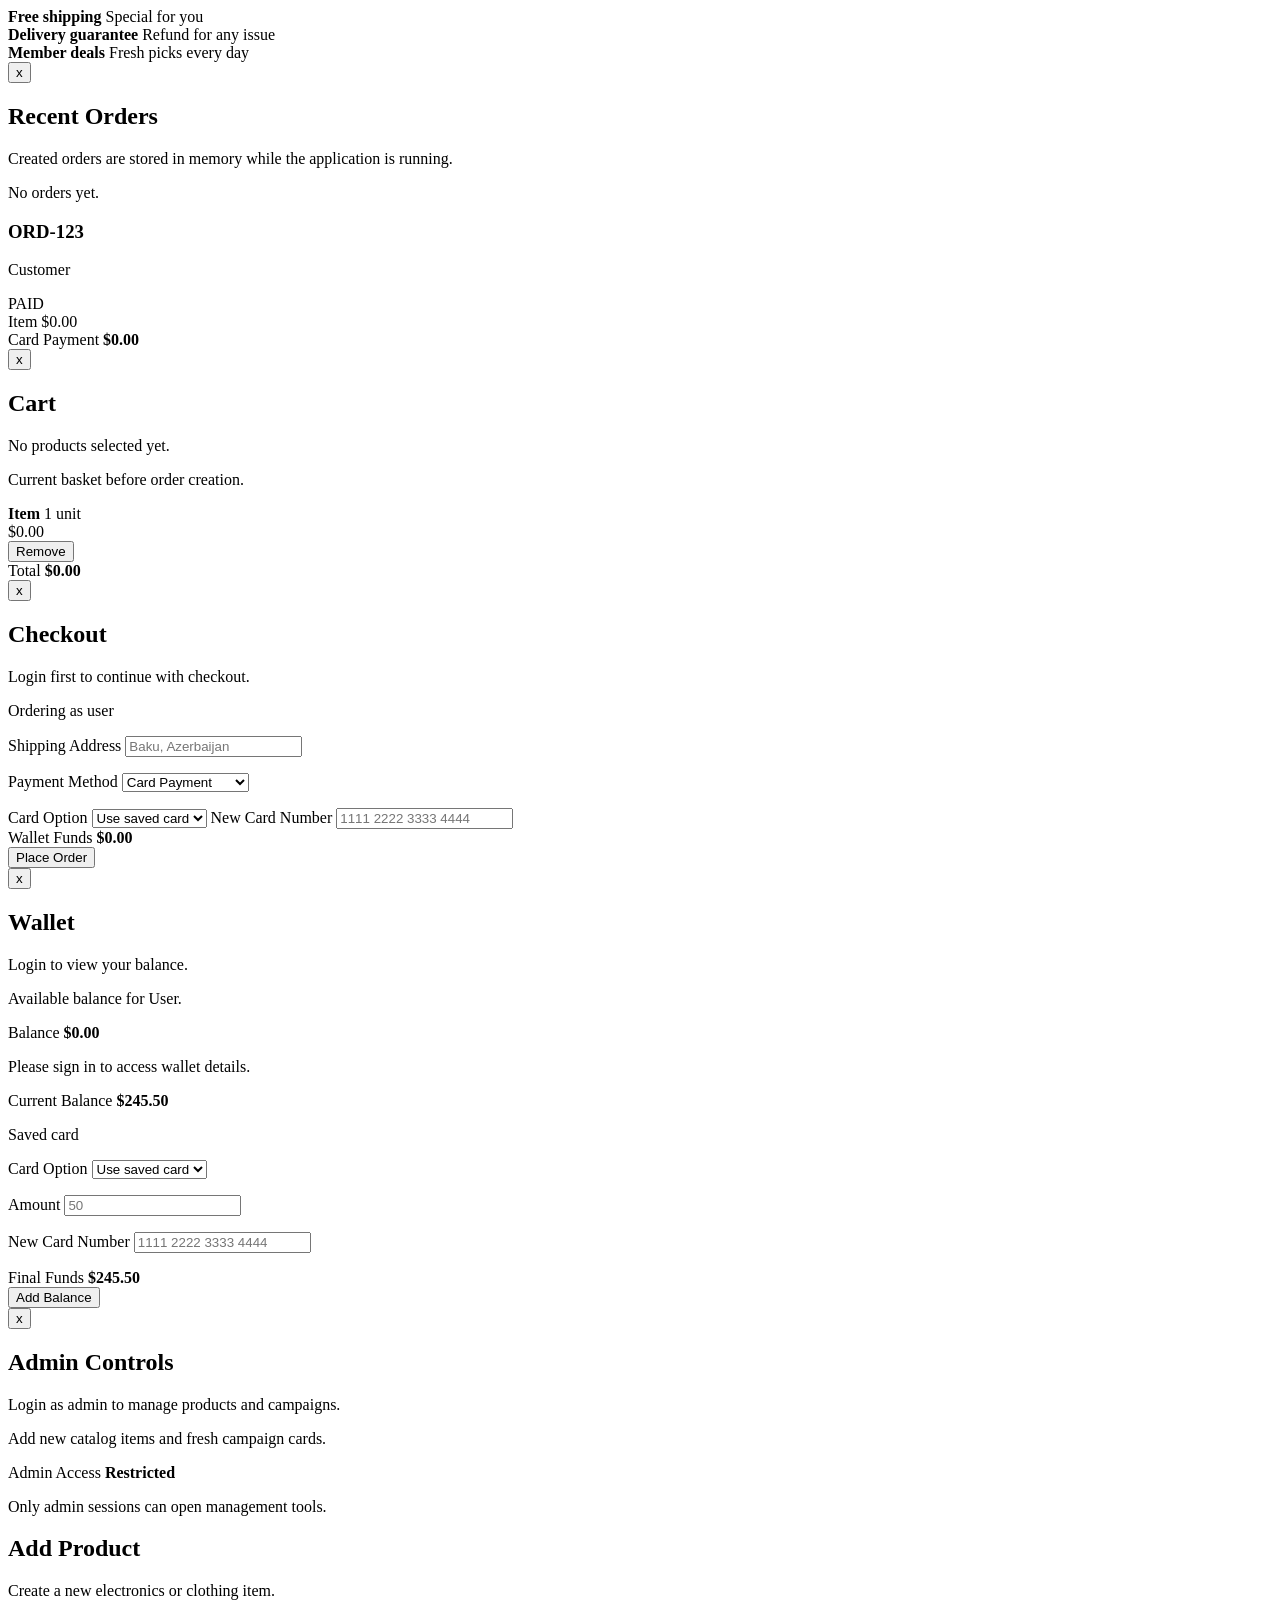
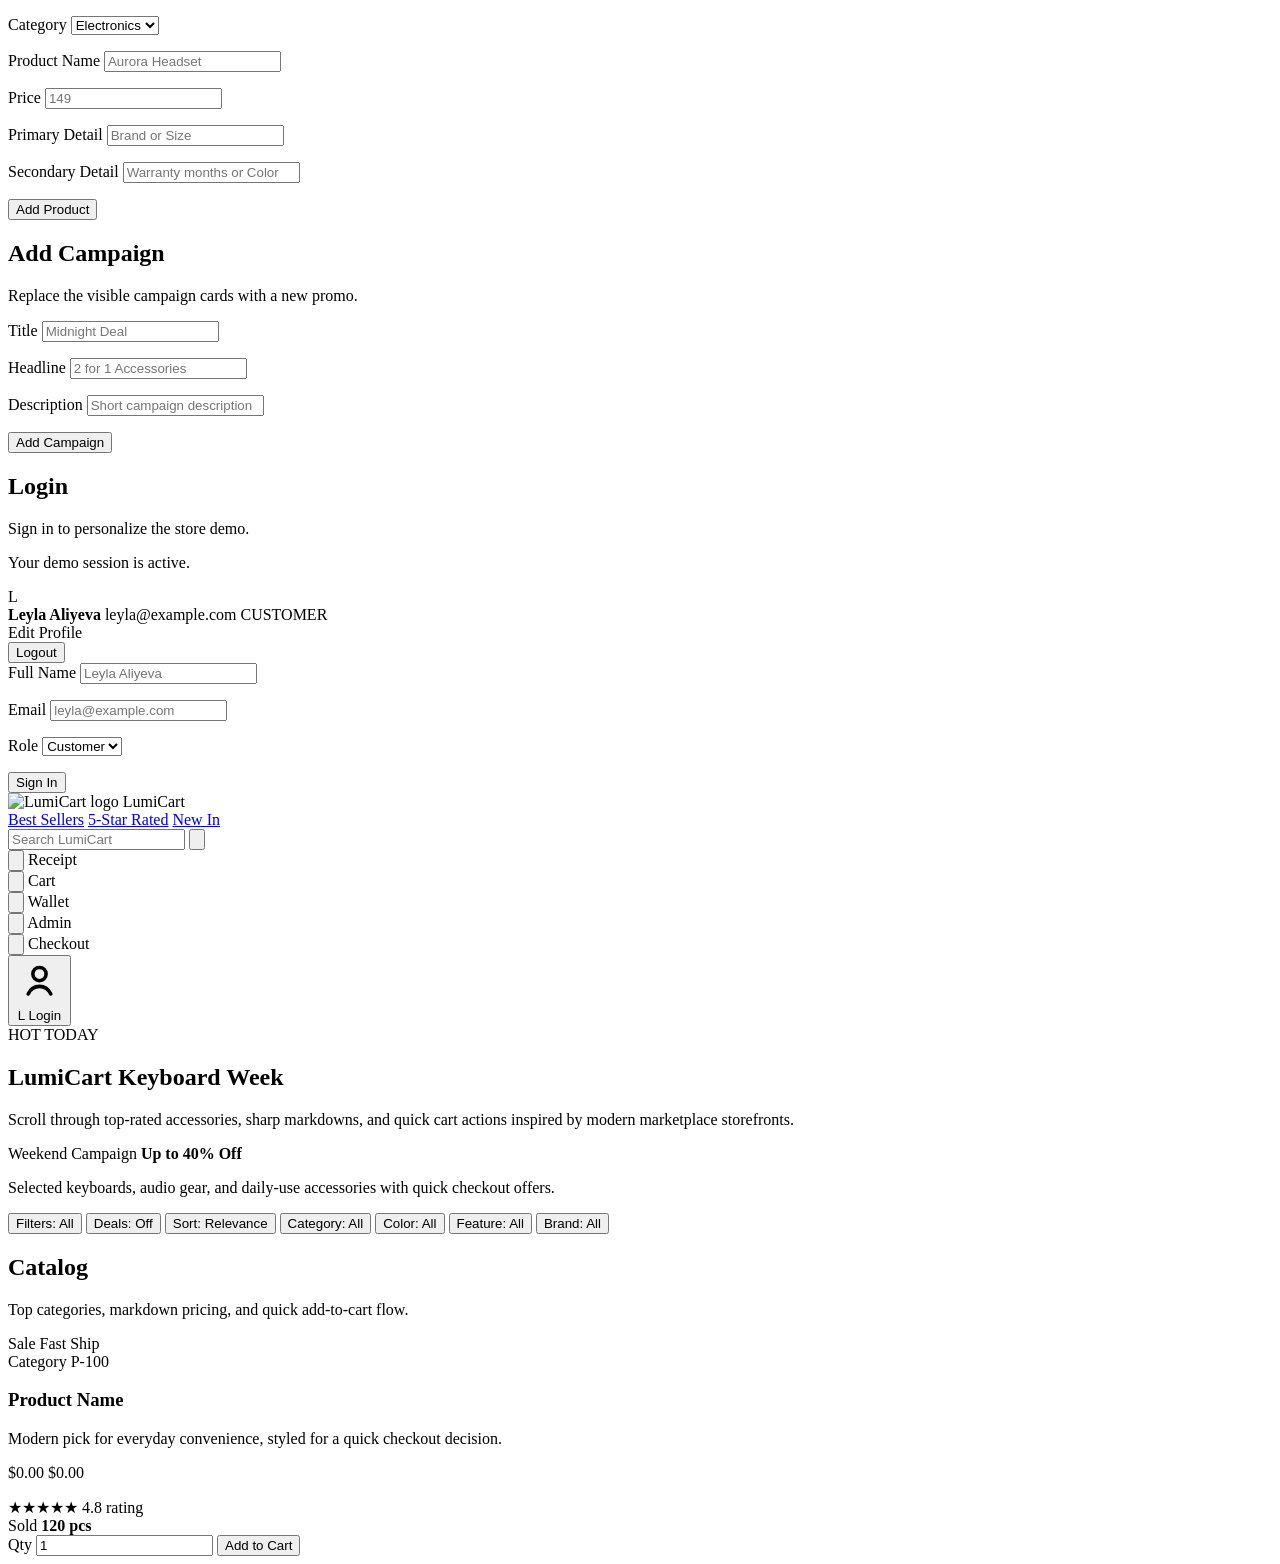
<file: src/main/resources/templates/index.html>
<!DOCTYPE html>
<html lang="en" xmlns:th="http://www.thymeleaf.org">
<head>
    <meta charset="UTF-8">
    <meta name="viewport" content="width=device-width, initial-scale=1.0">
    <title>E-Commerce Platform</title>
    <link rel="stylesheet" th:href="@{/css/style.css}">
    <script defer th:src="@{/js/app.js}"></script>
</head>
<body>
<div class="page-shell">
    <div class="ambient ambient-one"></div>
    <div class="ambient ambient-two"></div>
    <div class="top-benefit-bar">
        <div class="benefit-item">
            <strong>Free shipping</strong>
            <span>Special for you</span>
        </div>
        <div class="benefit-item">
            <strong>Delivery guarantee</strong>
            <span>Refund for any issue</span>
        </div>
        <div class="benefit-item">
            <strong>Member deals</strong>
            <span>Fresh picks every day</span>
        </div>
    </div>
    <div id="orders-panel" class="modal-panel">
        <div class="modal-backdrop" data-close-panel="orders-panel"></div>
        <div class="modal-window">
            <button class="modal-close" type="button" data-close-panel="orders-panel" aria-label="Close recent orders">x</button>
            <div class="account-panel-inner">
            <div class="section-head">
                <h2>Recent Orders</h2>
                <p>Created orders are stored in memory while the application is running.</p>
            </div>
            <div id="orders-empty" class="orders-empty" th:if="${#lists.isEmpty(orders)}">No orders yet.</div>
            <div id="orders-list" class="orders-list" th:unless="${#lists.isEmpty(orders)}">
                <article class="order-card" th:each="order : ${orders}">
                    <div class="order-top">
                        <div>
                            <h3 th:text="${order.orderId}">ORD-123</h3>
                            <p th:text="${order.customer.fullName + ' | ' + order.customer.shippingAddress}">Customer</p>
                        </div>
                        <span class="status" th:text="${order.status}">PAID</span>
                    </div>
                    <div class="order-items">
                        <div class="order-item-row" th:each="item : ${order.items}">
                            <span th:text="${item.productName + ' x' + item.quantity}">Item</span>
                            <span th:text="${'$' + #numbers.formatDecimal(item.lineTotal, 1, 2)}">$0.00</span>
                        </div>
                    </div>
                    <div class="order-bottom">
                        <span th:text="${order.paymentMethod}">Card Payment</span>
                        <strong th:text="${'$' + #numbers.formatDecimal(order.payableAmount, 1, 2)}">$0.00</strong>
                    </div>
                </article>
            </div>
            </div>
        </div>
    </div>

    <div id="cart-panel" class="modal-panel">
        <div class="modal-backdrop" data-close-panel="cart-panel"></div>
        <div class="modal-window">
            <button class="modal-close" type="button" data-close-panel="cart-panel" aria-label="Close cart">x</button>
            <div class="account-panel-inner cart-panel">
            <div class="section-head">
                <h2>Cart</h2>
                <p th:if="${cart.items.isEmpty()}">No products selected yet.</p>
                <p th:unless="${cart.items.isEmpty()}">Current basket before order creation.</p>
            </div>

            <div id="cart-items" class="cart-items" th:if="${!cart.items.isEmpty()}">
                <div class="cart-row" th:each="item : ${cart.items}">
                    <div>
                        <strong th:text="${item.product.name}">Item</strong>
                        <span th:text="${item.quantity + ' unit'}">1 unit</span>
                    </div>
                    <div class="cart-row-actions">
                        <span th:text="${'$' + #numbers.formatDecimal(item.lineTotal, 1, 2)}">$0.00</span>
                        <form th:action="@{/api/cart/remove}" method="post" data-async-form="cart-remove">
                            <input type="hidden" name="productId" th:value="${item.product.id}">
                            <button type="submit" class="cart-remove-button">Remove</button>
                        </form>
                    </div>
                </div>
            </div>

            <div class="cart-total">
                <span>Total</span>
                <strong id="cart-total-value" th:text="${'$' + #numbers.formatDecimal(cart.payableAmount, 1, 2)}">$0.00</strong>
            </div>
            </div>
        </div>
    </div>

    <div id="checkout-panel" class="modal-panel">
        <div class="modal-backdrop" data-close-panel="checkout-panel"></div>
        <div class="modal-window">
            <button class="modal-close" type="button" data-close-panel="checkout-panel" aria-label="Close checkout">x</button>
            <div id="checkout" class="account-panel-inner">
                <div class="section-head">
                    <h2>Checkout</h2>
                    <p th:if="${currentUser == null}">Login first to continue with checkout.</p>
                    <p th:unless="${currentUser == null}" th:text="${'Ordering as ' + currentUser.fullName + ' (' + currentUser.email + ')'}">Ordering as user</p>
                </div>

                <form id="checkout-form" th:action="@{/api/checkout}" method="post" th:object="${checkoutForm}" class="checkout-form" data-async-form="checkout">
                    <label>
                        Shipping Address
                        <input type="text" th:field="*{shippingAddress}" placeholder="Baku, Azerbaijan">
                    </label>
                    <p class="field-error" data-error-for="shippingAddress" th:if="${#fields.hasErrors('shippingAddress')}" th:errors="*{shippingAddress}"></p>

                    <label>
                        Payment Method
                        <select th:field="*{paymentMethod}">
                            <option value="CARD">Card Payment</option>
                            <option value="COD">Cash On Delivery</option>
                            <option value="WALLET">Wallet Balance</option>
                        </select>
                    </label>
                    <p class="field-error" data-error-for="paymentMethod" th:if="${#fields.hasErrors('paymentMethod')}" th:errors="*{paymentMethod}"></p>
                    <div id="checkout-card-section" class="checkout-card-section" th:if="${currentUser != null}">
                        <label>
                            Card Option
                            <select name="cardOption" id="checkout-card-option">
                                <option th:if="${currentUser.hasSavedCard()}" value="SAVED">Use saved card</option>
                                <option value="NEW" th:selected="${!currentUser.hasSavedCard()}">Add new card</option>
                            </select>
                        </label>
                        <label id="checkout-new-card-field" th:style="${currentUser.hasSavedCard()} ? 'display:none;' : ''">
                            New Card Number
                            <input type="text" name="checkoutCardNumber" placeholder="1111 2222 3333 4444">
                        </label>
                    </div>
                    <div class="wallet-summary" th:if="${currentUser != null}">
                        <span>Wallet Funds</span>
                        <strong th:text="${'$' + #numbers.formatDecimal(currentUser.balance, 1, 2)}">$0.00</strong>
                    </div>

                    <button type="submit" class="checkout-button" th:disabled="${currentUser == null}">Place Order</button>
                </form>
            </div>
        </div>
    </div>

    <div id="wallet-panel" class="modal-panel">
        <div class="modal-backdrop" data-close-panel="wallet-panel"></div>
        <div class="modal-window">
            <button class="modal-close" type="button" data-close-panel="wallet-panel" aria-label="Close wallet">x</button>
            <div id="wallet-content" class="account-panel-inner wallet-panel-inner">
                <div class="section-head">
                    <h2>Wallet</h2>
                    <p th:if="${currentUser == null}">Login to view your balance.</p>
                    <p th:unless="${currentUser == null}">Available balance for <span th:text="${currentUser.fullName}">User</span>.</p>
                </div>
                <div th:if="${currentUser == null}" class="wallet-balance-card">
                    <span>Balance</span>
                    <strong>$0.00</strong>
                    <p>Please sign in to access wallet details.</p>
                </div>
                <div th:unless="${currentUser == null}" class="wallet-balance-card">
                    <span>Current Balance</span>
                    <strong th:text="${'$' + #numbers.formatDecimal(currentUser.balance, 1, 2)}">$245.50</strong>
                    <p th:text="${currentUser.hasSavedCard() ? 'Saved card: ' + currentUser.maskedCardNumber : 'No saved card yet. Add one below.'}">Saved card</p>
                </div>
                <form th:if="${currentUser != null}" action="/api/wallet/topup" method="post" class="checkout-form wallet-form" data-async-form="wallet-topup">
                    <label>
                        Card Option
                        <select name="fundingSource" id="wallet-funding-source">
                            <option th:if="${currentUser.hasSavedCard()}" value="SAVED">Use saved card</option>
                            <option value="NEW" th:selected="${!currentUser.hasSavedCard()}">Add new card</option>
                        </select>
                    </label>
                    <p class="field-error" data-error-for="fundingSource"></p>
                    <label>
                        Amount
                        <input type="number" name="amount" min="1" step="0.01" placeholder="50">
                    </label>
                    <p class="field-error" data-error-for="amount"></p>
                    <label id="wallet-new-card-field" th:style="${currentUser.hasSavedCard()} ? 'display:none;' : ''">
                        New Card Number
                        <input type="text" name="cardNumber" placeholder="1111 2222 3333 4444">
                    </label>
                    <p class="field-error" data-error-for="cardNumber"></p>
                    <div class="wallet-summary">
                        <span>Final Funds</span>
                        <strong th:text="${'$' + #numbers.formatDecimal(currentUser.balance, 1, 2)}">$245.50</strong>
                    </div>
                    <button type="submit">Add Balance</button>
                </form>
            </div>
        </div>
    </div>

    <div id="admin-panel" class="modal-panel">
        <div class="modal-backdrop" data-close-panel="admin-panel"></div>
        <div class="modal-window">
            <button class="modal-close" type="button" data-close-panel="admin-panel" aria-label="Close admin panel">x</button>
            <div id="admin-content" class="account-panel-inner admin-panel-inner">
                <div class="section-head">
                    <h2>Admin Controls</h2>
                    <p th:if="${currentUser == null || currentUser.role != 'ADMIN'}">Login as admin to manage products and campaigns.</p>
                    <p th:unless="${currentUser == null || currentUser.role != 'ADMIN'}">Add new catalog items and fresh campaign cards.</p>
                </div>
                <div th:if="${currentUser == null || currentUser.role != 'ADMIN'}" class="wallet-balance-card">
                    <span>Admin Access</span>
                    <strong>Restricted</strong>
                    <p>Only admin sessions can open management tools.</p>
                </div>
                <div th:unless="${currentUser == null || currentUser.role != 'ADMIN'}" class="admin-grid">
                    <form action="/api/admin/product" method="post" class="checkout-form admin-form" data-async-form="admin-product">
                        <div class="section-head">
                            <h2>Add Product</h2>
                            <p>Create a new electronics or clothing item.</p>
                        </div>
                        <label>
                            Category
                            <select name="category">
                                <option value="ELECTRONICS">Electronics</option>
                                <option value="CLOTHING">Clothing</option>
                            </select>
                        </label>
                        <p class="field-error" data-error-for="category"></p>
                        <label>
                            Product Name
                            <input type="text" name="name" placeholder="Aurora Headset">
                        </label>
                        <p class="field-error" data-error-for="name"></p>
                        <label>
                            Price
                            <input type="number" name="price" min="1" step="0.01" placeholder="149">
                        </label>
                        <p class="field-error" data-error-for="price"></p>
                        <label>
                            Primary Detail
                            <input type="text" name="primaryDetail" placeholder="Brand or Size">
                        </label>
                        <p class="field-error" data-error-for="primaryDetail"></p>
                        <label>
                            Secondary Detail
                            <input type="text" name="secondaryDetail" placeholder="Warranty months or Color">
                        </label>
                        <p class="field-error" data-error-for="secondaryDetail"></p>
                        <button type="submit" class="admin-submit">Add Product</button>
                    </form>
                    <form action="/api/admin/campaign" method="post" class="checkout-form admin-form" data-async-form="admin-campaign">
                        <div class="section-head">
                            <h2>Add Campaign</h2>
                            <p>Replace the visible campaign cards with a new promo.</p>
                        </div>
                        <label>
                            Title
                            <input type="text" name="title" placeholder="Midnight Deal">
                        </label>
                        <p class="field-error" data-error-for="title"></p>
                        <label>
                            Headline
                            <input type="text" name="headline" placeholder="2 for 1 Accessories">
                        </label>
                        <p class="field-error" data-error-for="headline"></p>
                        <label>
                            Description
                            <input type="text" name="description" placeholder="Short campaign description">
                        </label>
                        <p class="field-error" data-error-for="description"></p>
                        <button type="submit" class="admin-submit">Add Campaign</button>
                    </form>
                </div>
            </div>
        </div>
    </div>

    <div id="account-panel" class="account-panel">
        <div id="login" class="account-panel-inner">
            <div class="section-head">
                <h2>Login</h2>
                <p th:if="${currentUser == null}">Sign in to personalize the store demo.</p>
                <p th:unless="${currentUser == null}">Your demo session is active.</p>
            </div>

            <div id="login-state" class="login-state" th:if="${currentUser != null}">
                <div class="login-avatar" th:text="${#strings.substring(currentUser.fullName,0,1)}">L</div>
                <div class="login-meta">
                    <strong th:text="${currentUser.fullName}">Leyla Aliyeva</strong>
                    <span th:text="${currentUser.email}">leyla@example.com</span>
                    <span class="role-pill" th:text="${currentUser.role}">CUSTOMER</span>
                </div>
                <a class="secondary-button profile-link-button" th:href="@{/profile}">Edit Profile</a>
                <form class="login-action" th:action="@{/api/logout}" method="post" data-async-form="logout">
                    <button type="submit" class="secondary-button">Logout</button>
                </form>
            </div>

            <form id="login-form" th:if="${currentUser == null}" th:action="@{/api/login}" method="post" th:object="${loginForm}" class="checkout-form" data-async-form="login">
                <label>
                    Full Name
                    <input type="text" th:field="*{fullName}" placeholder="Leyla Aliyeva">
                </label>
                <p class="field-error" data-error-for="fullName" th:if="${#fields.hasErrors('fullName')}" th:errors="*{fullName}"></p>

                <label>
                    Email
                    <input type="email" th:field="*{email}" placeholder="leyla@example.com">
                </label>
                <p class="field-error" data-error-for="email" th:if="${#fields.hasErrors('email')}" th:errors="*{email}"></p>

                <label>
                    Role
                    <select th:field="*{role}">
                        <option value="CUSTOMER">Customer</option>
                        <option value="ADMIN">Admin</option>
                    </select>
                </label>
                <p class="field-error" data-error-for="role" th:if="${#fields.hasErrors('role')}" th:errors="*{role}"></p>

                <button type="submit">Sign In</button>
            </form>
        </div>
    </div>

    <header class="store-header">
        <div class="brand-nav">
            <div class="brand-mini">
                <img class="brand-mini-logo" th:src="@{/img/lumicart-logo.svg}" alt="LumiCart logo">
                <span class="brand-mini-name">LumiCart</span>
            </div>
            <nav class="main-nav">
                <a id="best-sellers-link" href="#catalog">Best Sellers</a>
                <a id="five-star-link" href="#catalog">5-Star Rated</a>
                <a id="new-in-link" href="#catalog">New In</a>
            </nav>
            <div class="search-shell">
                <input id="catalog-search" class="search-input" type="text" placeholder="Search LumiCart">
                <button id="search-button" class="search-button" type="button" aria-label="Search">
                    <svg viewBox="0 0 24 24" aria-hidden="true">
                        <circle cx="11" cy="11" r="5.5" fill="none" stroke="currentColor" stroke-width="1.9"/>
                        <path d="M15.2 15.2L19 19" fill="none" stroke="currentColor" stroke-width="1.9" stroke-linecap="round"/>
                    </svg>
                </button>
            </div>
            <div class="top-actions">
                <div class="quick-action-item">
                    <button id="orders-toggle" class="quick-toggle" type="button" aria-label="Open recent orders">
                        <span class="quick-toggle-icon">
                            <svg viewBox="0 0 24 24" aria-hidden="true">
                                <path d="M7 4.5H17C18.3807 4.5 19.5 5.61929 19.5 7V18C19.5 19.3807 18.3807 20.5 17 20.5H7C5.61929 20.5 4.5 19.3807 4.5 18V7C4.5 5.61929 5.61929 4.5 7 4.5Z" fill="none" stroke="currentColor" stroke-width="1.8"/>
                                <path d="M8 9H16" stroke="currentColor" stroke-width="1.8" stroke-linecap="round"/>
                                <path d="M8 13H16" stroke="currentColor" stroke-width="1.8" stroke-linecap="round"/>
                                <path d="M8 17H13" stroke="currentColor" stroke-width="1.8" stroke-linecap="round"/>
                            </svg>
                        </span>
                    </button>
                    <span class="quick-action-label">Receipt</span>
                </div>
                <div class="quick-action-item">
                    <button id="cart-toggle" class="quick-toggle" type="button" aria-label="Open cart">
                        <span class="quick-toggle-icon">
                            <svg viewBox="0 0 24 24" aria-hidden="true">
                                <path d="M4.5 6H6.2L7.4 8.8H18.2C19.0159 8.8 19.6114 9.57421 19.4058 10.3638L18.0619 15.5238C17.9202 16.0675 17.4295 16.4462 16.8677 16.4462H9.24728C8.69722 16.4462 8.21391 16.0822 8.06258 15.5534L5.9 8.2" fill="none" stroke="currentColor" stroke-width="1.8" stroke-linecap="round" stroke-linejoin="round"/>
                                <circle cx="10.2" cy="19.2" r="1.4" fill="currentColor"/>
                                <circle cx="16.4" cy="19.2" r="1.4" fill="currentColor"/>
                            </svg>
                        </span>
                    </button>
                    <span class="quick-action-label">Cart</span>
                </div>
                <div class="quick-action-item">
                    <button id="wallet-toggle" class="quick-toggle" type="button" aria-label="Open wallet">
                        <span class="quick-toggle-icon">
                            <svg viewBox="0 0 24 24" aria-hidden="true">
                                <path d="M5.5 7.5C5.5 6.39543 6.39543 5.5 7.5 5.5H17.5C18.6046 5.5 19.5 6.39543 19.5 7.5V16.5C19.5 17.6046 18.6046 18.5 17.5 18.5H7.5C6.39543 18.5 5.5 17.6046 5.5 16.5V7.5Z" fill="none" stroke="currentColor" stroke-width="1.8"/>
                                <path d="M5.5 8.5H15.5" stroke="currentColor" stroke-width="1.8" stroke-linecap="round"/>
                                <circle cx="16.8" cy="13" r="1.2" fill="currentColor"/>
                            </svg>
                        </span>
                    </button>
                    <span class="quick-action-label">Wallet</span>
                </div>
                <div class="quick-action-item admin-action-item" th:if="${currentUser != null && currentUser.role == 'ADMIN'}">
                    <button id="admin-toggle" class="quick-toggle" type="button" aria-label="Open admin panel">
                        <span class="quick-toggle-icon">
                            <svg viewBox="0 0 24 24" aria-hidden="true">
                                <path d="M12 4.5L18.5 7.7V12.8C18.5 16.3 15.9 19.2 12 20.5C8.1 19.2 5.5 16.3 5.5 12.8V7.7L12 4.5Z" fill="none" stroke="currentColor" stroke-width="1.8"/>
                                <path d="M12 8.3V13.5" stroke="currentColor" stroke-width="1.8" stroke-linecap="round"/>
                                <path d="M9.5 11H14.5" stroke="currentColor" stroke-width="1.8" stroke-linecap="round"/>
                            </svg>
                        </span>
                    </button>
                    <span class="quick-action-label">Admin</span>
                </div>
                <div class="quick-action-item">
                    <button id="checkout-toggle" class="quick-toggle" type="button" aria-label="Open checkout">
                        <span class="quick-toggle-icon">
                            <svg viewBox="0 0 24 24" aria-hidden="true">
                                <path d="M7 5.5H17" stroke="currentColor" stroke-width="1.8" stroke-linecap="round"/>
                                <path d="M7 9.5H17" stroke="currentColor" stroke-width="1.8" stroke-linecap="round"/>
                                <path d="M7 13.5H13" stroke="currentColor" stroke-width="1.8" stroke-linecap="round"/>
                                <path d="M6.5 3.5H17.5C18.6046 3.5 19.5 4.39543 19.5 5.5V18.5C19.5 19.6046 18.6046 20.5 17.5 20.5H6.5C5.39543 20.5 4.5 19.6046 4.5 18.5V5.5C4.5 4.39543 5.39543 3.5 6.5 3.5Z" fill="none" stroke="currentColor" stroke-width="1.8"/>
                            </svg>
                        </span>
                    </button>
                    <span class="quick-action-label">Checkout</span>
                </div>
                <button id="account-toggle" class="account-toggle" th:classappend="${currentUser == null ? ' account-toggle-guest' : ''}" type="button" aria-label="Open login panel">
                    <span id="account-toggle-icon" class="account-toggle-icon">
                        <th:block th:if="${currentUser == null}">
                            <svg viewBox="0 0 24 24" aria-hidden="true">
                                <circle cx="12" cy="8.2" r="3.4" fill="none" stroke="currentColor" stroke-width="1.8"/>
                                <path d="M6.2 18.4C7.4 15.8 9.3 14.5 12 14.5C14.7 14.5 16.6 15.8 17.8 18.4" fill="none" stroke="currentColor" stroke-width="1.8" stroke-linecap="round"/>
                            </svg>
                        </th:block>
                        <th:block th:unless="${currentUser == null}" th:text="${#strings.substring(currentUser.fullName,0,1)}">L</th:block>
                    </span>
                    <span id="account-toggle-label" class="account-toggle-label" th:if="${currentUser == null}">Login</span>
                </button>
            </div>
        </div>
    </header>

    <section class="listing-hero">
        <div class="listing-copy">
            <div class="listing-badge">HOT TODAY</div>
            <h1>LumiCart Keyboard Week</h1>
            <p>Scroll through top-rated accessories, sharp markdowns, and quick cart actions inspired by modern marketplace storefronts.</p>
        </div>
        <div class="hero-stats">
            <div th:each="campaign, campaignStat : ${campaigns}"
                 class="stat-card campaign-card"
                 th:classappend="${campaign.primary || campaignStat.index == 0 ? ' campaign-primary' : ''}">
                <span th:text="${campaign.title}">Weekend Campaign</span>
                <strong th:text="${campaign.headline}">Up to 40% Off</strong>
                <p th:text="${campaign.description}">Selected keyboards, audio gear, and daily-use accessories with quick checkout offers.</p>
            </div>
        </div>
    </section>

    <section class="filter-strip">
        <button id="filters-toggle" class="filter-chip active-chip" type="button">Filters: All</button>
        <button id="deals-toggle" class="filter-chip" type="button">Deals: Off</button>
        <button id="sort-toggle" class="filter-chip" type="button">Sort: Relevance</button>
        <button id="category-toggle" class="filter-chip" type="button">Category: All</button>
        <button id="color-toggle" class="filter-chip" type="button">Color: All</button>
        <button id="feature-toggle" class="filter-chip" type="button">Feature: All</button>
        <button id="brand-toggle" class="filter-chip" type="button">Brand: All</button>
    </section>

    <div
        id="flash-bootstrap"
        th:attr="data-message=${message},data-error=${error}"
        hidden>
    </div>
    <div id="cart-toast" class="cart-toast" aria-live="polite"></div>

    <main class="grid-layout catalog-only-layout">
        <section class="panel catalog-panel" id="catalog">
            <div class="section-head">
                <h2>Catalog</h2>
                <p>Top categories, markdown pricing, and quick add-to-cart flow.</p>
            </div>

            <div class="catalog-grid" id="catalog-grid">
                <article
                    class="product-card"
                    th:each="product, productStat : ${products}"
                    th:attr="data-product-index=${productStat.index},
                             data-product-id=${#strings.toLowerCase(product.id)},
                             data-name=${#strings.toLowerCase(product.name)},
                             data-category=${#strings.toLowerCase(product.category)},
                             data-price=${product.finalPrice},
                             data-sale=${productStat.index % 2 == 0},
                             data-sales=${salesCounts[product.id]},
                             data-rating=${product.id == 'P-109' || product.id == 'P-110' || product.id == 'P-209' || product.id == 'P-210' ? '5.0' : '4.8'},
                             data-color=${productStat.index % 4 == 0 ? 'black' : (productStat.index % 4 == 1 ? 'white' : (productStat.index % 4 == 2 ? 'green' : 'orange'))},
                             data-feature=${productStat.index % 3 == 0 ? 'wireless' : (productStat.index % 3 == 1 ? 'compact' : 'pro')},
                             data-brand=${productStat.index % 4 == 0 ? 'lumicore' : (productStat.index % 4 == 1 ? 'nova' : (productStat.index % 4 == 2 ? 'orbit' : 'vexa'))}">
                    <div class="card-glow"></div>
                    <div class="product-flag-row">
                        <span class="product-flag sale-flag" th:text="${productStat.index % 2 == 0 ? 'Sale' : 'Top Pick'}">Sale</span>
                        <span class="product-flag shipping-flag">Fast Ship</span>
                    </div>
                    <div class="product-meta">
                        <span class="badge" th:text="${product.category}">Category</span>
                        <span class="product-id" th:text="${product.id}">P-100</span>
                    </div>
                    <h3 th:text="${product.name}">Product Name</h3>
                    <p class="product-copy">Modern pick for everyday convenience, styled for a quick checkout decision.</p>
                    <p class="price-row">
                        <span class="final-price" th:text="${'$' + #numbers.formatDecimal(product.finalPrice, 1, 2)}">$0.00</span>
                        <span class="base-price" th:text="${'$' + #numbers.formatDecimal(product.basePrice, 1, 2)}">$0.00</span>
                    </p>
                    <div class="rating-row">
                        <span class="stars">★★★★★</span>
                        <span th:text="${product.id == 'P-109' || product.id == 'P-110' || product.id == 'P-209' || product.id == 'P-210' ? '5.0 rating' : '4.8 rating'}">4.8 rating</span>
                    </div>
                    <div class="sales-row">
                        <span>Sold</span>
                        <strong th:text="${salesCounts[product.id]} + ' pcs'">120 pcs</strong>
                    </div>

                    <form th:action="@{/api/cart/add}" method="post" class="add-form" data-async-form="cart-add">
                        <input type="hidden" name="productId" th:value="${product.id}">
                        <label>
                            Qty
                            <input type="number" name="quantity" min="1" value="1">
                        </label>
                        <button type="submit">Add to Cart</button>
                    </form>
                </article>
            </div>
            <div id="catalog-empty" class="orders-empty" style="display:none;">No products found for this filter.</div>
        </section>
    </main>
</div>
</body>
</html>
</file>
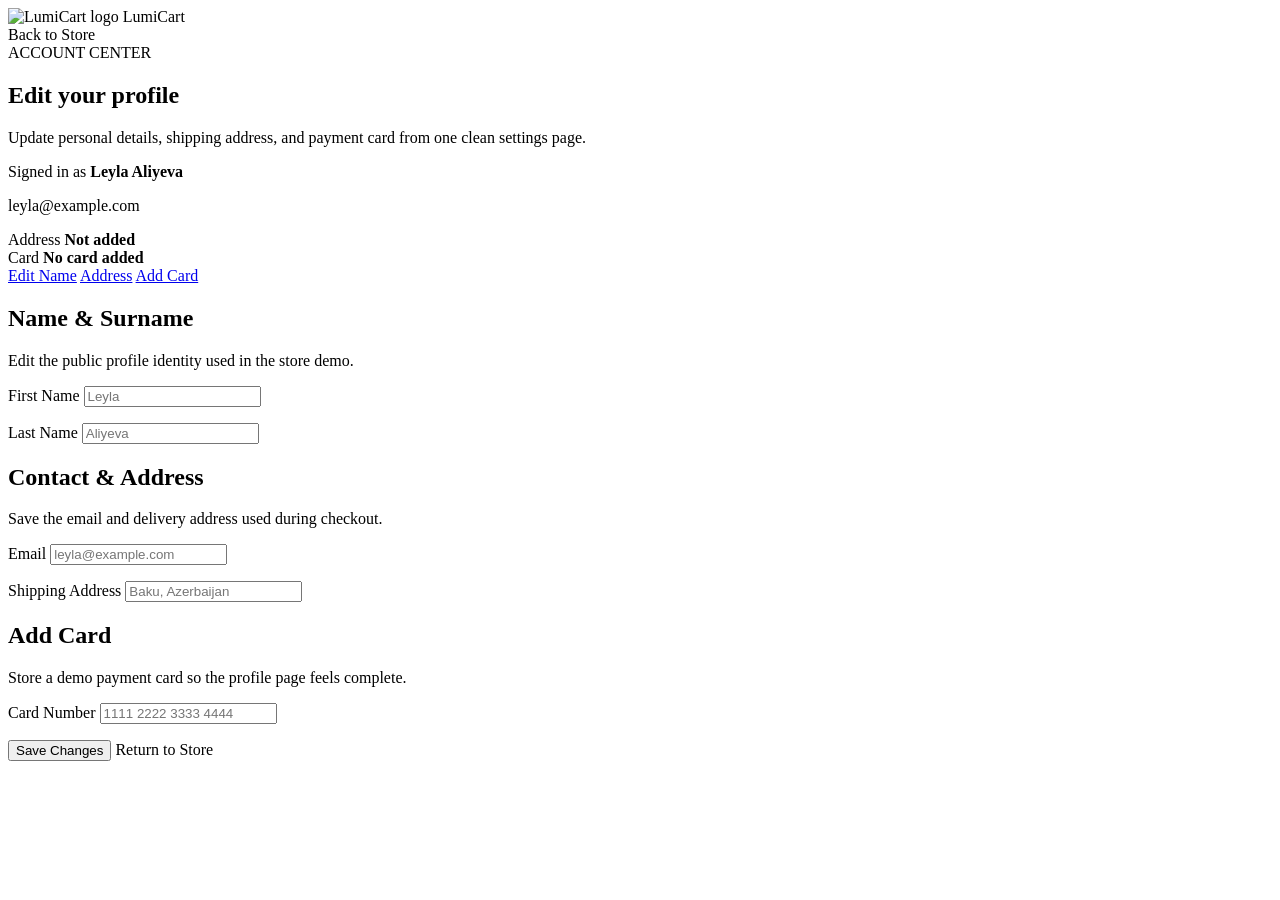
<file: src/main/resources/templates/profile.html>
<!DOCTYPE html>
<html lang="en" xmlns:th="http://www.thymeleaf.org">
<head>
    <meta charset="UTF-8">
    <meta name="viewport" content="width=device-width, initial-scale=1.0">
    <title>Edit Profile</title>
    <link rel="stylesheet" th:href="@{/css/style.css}">
</head>
<body>
<div class="page-shell profile-page-shell">
    <div class="ambient ambient-one"></div>
    <div class="ambient ambient-two"></div>

    <header class="store-header">
        <div class="brand-nav profile-nav">
            <div class="brand-mini">
                <img class="brand-mini-logo" th:src="@{/img/lumicart-logo.svg}" alt="LumiCart logo">
                <span class="brand-mini-name">LumiCart</span>
            </div>
            <a class="secondary-button profile-back-link" th:href="@{/}">Back to Store</a>
        </div>
    </header>

    <section class="profile-hero">
        <div class="listing-copy">
            <div class="listing-badge">ACCOUNT CENTER</div>
            <h1>Edit your profile</h1>
            <p>Update personal details, shipping address, and payment card from one clean settings page.</p>
        </div>
        <div class="profile-summary-card">
            <span>Signed in as</span>
            <strong th:text="${currentUser.fullName}">Leyla Aliyeva</strong>
            <p th:text="${currentUser.email}">leyla@example.com</p>
            <div class="profile-mini-grid">
                <div>
                    <span>Address</span>
                    <strong th:text="${currentUser.shippingAddress == null || currentUser.shippingAddress.isBlank() ? 'Not added' : currentUser.shippingAddress}">Not added</strong>
                </div>
                <div>
                    <span>Card</span>
                    <strong th:text="${currentUser.maskedCardNumber}">No card added</strong>
                </div>
            </div>
        </div>
    </section>

    <section class="flash-area">
        <div id="flash-message" class="flash success" th:if="${message}" th:text="${message}"></div>
        <div id="flash-error" class="flash error" th:if="${error}" th:text="${error}"></div>
    </section>

    <section class="profile-shortcuts">
        <a class="filter-chip active-chip" href="#name-card">Edit Name</a>
        <a class="filter-chip" href="#contact-card">Address</a>
        <a class="filter-chip" href="#card-card">Add Card</a>
    </section>

    <form th:action="@{/profile}" method="post" th:object="${profileForm}" class="profile-grid">
        <section id="name-card" class="panel profile-card">
            <div class="section-head">
                <h2>Name & Surname</h2>
                <p>Edit the public profile identity used in the store demo.</p>
            </div>
            <label>
                First Name
                <input type="text" th:field="*{firstName}" placeholder="Leyla">
            </label>
            <p class="field-error" th:if="${#fields.hasErrors('firstName')}" th:errors="*{firstName}"></p>
            <label>
                Last Name
                <input type="text" th:field="*{lastName}" placeholder="Aliyeva">
            </label>
            <p class="field-error" th:if="${#fields.hasErrors('lastName')}" th:errors="*{lastName}"></p>
        </section>

        <section id="contact-card" class="panel profile-card">
            <div class="section-head">
                <h2>Contact & Address</h2>
                <p>Save the email and delivery address used during checkout.</p>
            </div>
            <label>
                Email
                <input type="email" th:field="*{email}" placeholder="leyla@example.com">
            </label>
            <p class="field-error" th:if="${#fields.hasErrors('email')}" th:errors="*{email}"></p>
            <label>
                Shipping Address
                <input type="text" th:field="*{shippingAddress}" placeholder="Baku, Azerbaijan">
            </label>
            <p class="field-error" th:if="${#fields.hasErrors('shippingAddress')}" th:errors="*{shippingAddress}"></p>
        </section>

        <section id="card-card" class="panel profile-card profile-card-wide">
            <div class="section-head">
                <h2>Add Card</h2>
                <p>Store a demo payment card so the profile page feels complete.</p>
            </div>
            <label>
                Card Number
                <input type="text" th:field="*{cardNumber}" placeholder="1111 2222 3333 4444">
            </label>
            <p class="field-error" th:if="${#fields.hasErrors('cardNumber')}" th:errors="*{cardNumber}"></p>
            <div class="profile-actions">
                <button type="submit">Save Changes</button>
                <a class="ghost-link profile-back-inline" th:href="@{/}">Return to Store</a>
            </div>
        </section>
    </form>
</div>
</body>
</html>
</file>
